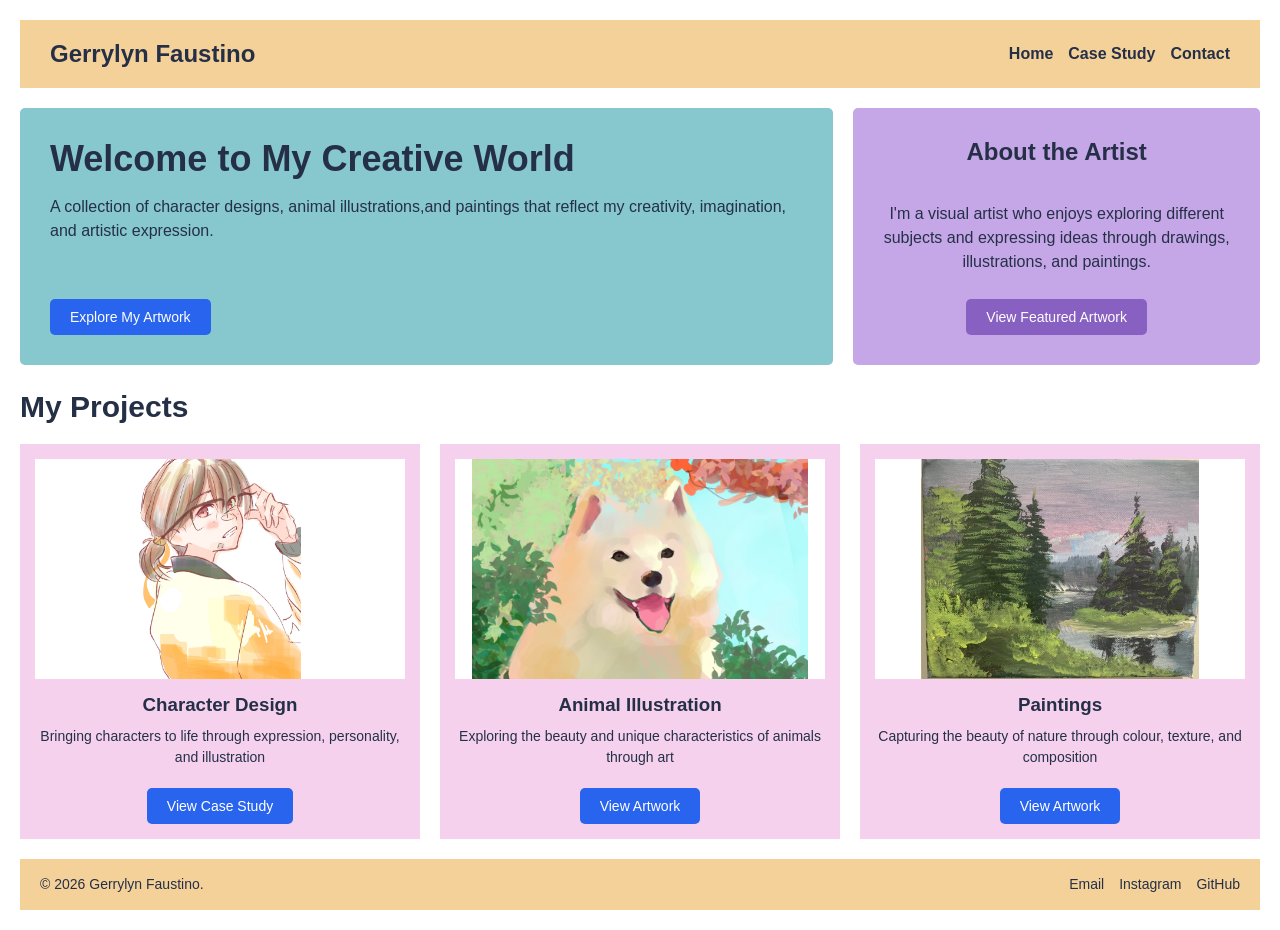
<file: index.html>
<!DOCTYPE html>
<html lang="en">
<head>
    <meta charset="UTF-8">
    <meta name="viewport" content="width=device-width, initial-scale=1.0">
    <title>Gerrylyn Faustino | Creative Portfolio</title>
    <link rel="stylesheet" href="css/style.css">
</head>

<body>

    <header class="site-header">

        <h2>Gerrylyn Faustino</h2>

        <nav>
            <a href="index.html">Home</a>
            <a href="detail.html">Case Study</a>
            <a href="#contact">Contact</a>
        </nav>

    </header>

    <main>


        <!--Hero Section-->    
        <section class="hero-grid">

            <div class="hero-main">
                <h1>Welcome to My Creative World</h1>
                <p> A collection of character designs, animal illustrations,and paintings that reflect my creativity, imagination, and artistic expression.</p>
                <a href="#projects" class="button">
                    Explore My Artwork
                </a>
            </div>

            <aside class="hero-about">
                <h2>About the Artist</h2>
                <p>I'm a visual artist who enjoys exploring different subjects and expressing ideas through drawings, illustrations, and paintings.</p>
                <a href="detail.html" class="button purple-button">
                    View Featured Artwork
                </a>
            </aside>

        </section>


        <!--Project Gallery-->
        <section id="projects" class="projects-section">

            <h2>My Projects</h2>
            <div class="cards-gallery">
                <article class="card">
                    <img src="images/artwork1.JPG" alt="Original anime character illustration">
                    <h3>Character Design</h3>
                    <p>Bringing characters to life through expression, personality, and illustration</p>
                    <a href="detail.html" class="button">
                        View Case Study
                    </a>
                </article>


                <article class="card">
                    <img src="images/drawingofmydog.jpg" alt="Drawing of my dog">
                    <h3>Animal Illustration</h3>
                    <p>Exploring the beauty and unique characteristics of animals through art</p>
                    <a href="detail.html" class="button">
                        View Artwork
                    </a>
                </article>

                <article class="card">
                    <img src="images/painting1.jpg" alt="Painting of a landscape with trees and a river">
                    <h3>Paintings</h3>
                    <p>Capturing the beauty of nature through colour, texture, and composition</p>
                    <a href="detail.html" class="button">
                        View Artwork
                    </a>
                </article>
            </div>
        </section>

    </main>

    <footer id="contact" class="site-footer">
        
        <p>&copy; 2026 Gerrylyn Faustino.</p>

        <div class="footer-links">
            <a href="mailto:gerrylynfaustino@gmail.com">Email</a>
            <a href="https://www.instagram.com/" target="_blank" rel="noopener noreferrer">Instagram</a>
            <a href="https://github.com/" target="_blank" rel="noopener noreferrer">GitHub</a>
        </div>

    </footer>


</body>
</html>
</file>
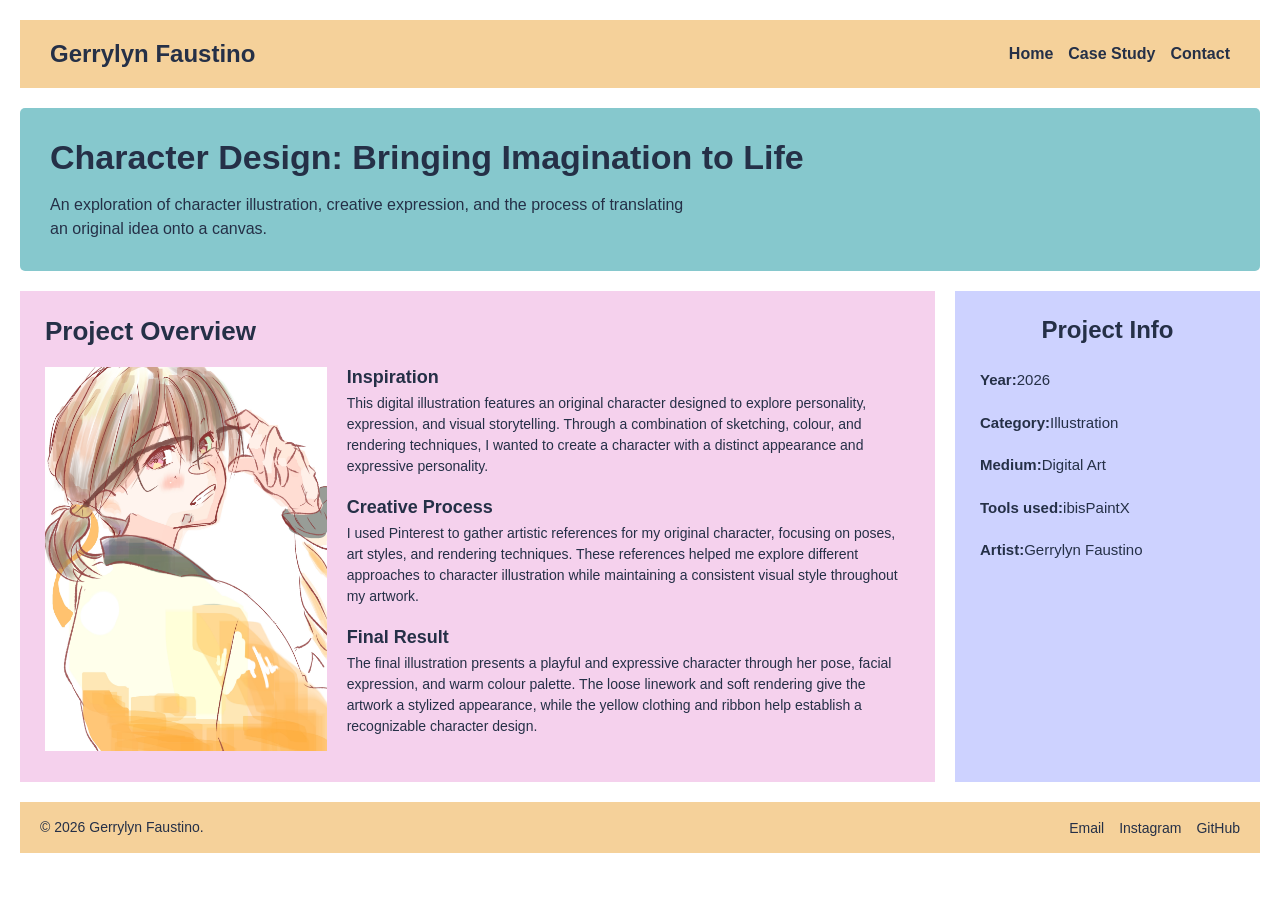
<file: detail.html>
<!DOCTYPE html>
<html lang="en">
<head>
    <meta charset="UTF-8">
    <meta name="viewport" content="width=device-width, initial-scale=1.0">
    <title>Character Design | Gerrylyn Faustino</title>
    <link rel="stylesheet" href="css/style.css">
</head>

<body>

    <header class="site-header">

        <h2>Gerrylyn Faustino</h2>

        <nav>
            <a href="index.html">Home</a>
            <a href="detail.html">Case Study</a>
            <a href="#contact">Contact</a>
        </nav>

    </header>
    
    
    <main class="detail-layout">

        <section class="detail-hero">
            <h1>Character Design: Bringing Imagination to Life</h1>
            <p>An exploration of character illustration, creative expression, and the process of translating an original idea onto a canvas.</p>
        </section>


        <section class="content-grid">
            <article class="project-overview">
                <h2>Project Overview</h2>
                <div class="overview-content">
                    <img src="images/artwork1.JPG" alt="Original anime character illustration">
                    <div class="overview-text">
                        <h3>Inspiration</h3>

                        <p>This digital illustration features an original
                            character designed to explore personality,
                            expression, and visual storytelling. Through
                            a combination of sketching, colour, and
                            rendering techniques, I wanted to create
                            a character with a distinct appearance
                            and expressive personality.
                        </p>

                        <h3>Creative Process</h3>

                        <p>I used Pinterest to gather artistic references
                            for my original character, focusing on poses,
                            art styles, and rendering techniques.
                            These references helped me explore different
                            approaches to character illustration while
                            maintaining a consistent visual style
                            throughout my artwork.

                        </p>

                        <h3>Final Result</h3>

                        <p>The final illustration presents a playful
                            and expressive character through her pose,
                            facial expression, and warm colour palette.
                            The loose linework and soft rendering give
                            the artwork a stylized appearance, while
                            the yellow clothing and ribbon help establish
                            a recognizable character design.

                        </p>
                    </div>    
                </div>
            </article>

            <aside class="project-info">
                <h2>Project Info</h2>
                <p><strong>Year:</strong>2026</p>
                <p><strong>Category:</strong>Illustration</p>
                <p><strong>Medium:</strong>Digital Art</p>
                <p><strong>Tools used:</strong>ibisPaintX</p>
                <p><strong>Artist:</strong>Gerrylyn Faustino</p>
            </aside>

        </section>

    </main>

    <footer id="contact" class="site-footer">
        
        <p>&copy; 2026 Gerrylyn Faustino.</p>

        <div class="footer-links">
            <a href="mailto:gerrylynfaustino@gmail.com">Email</a>
            <a href="https://www.instagram.com/" target="_blank" rel="noopener noreferrer">Instagram</a>
            <a href="https://github.com/" target="_blank" rel="noopener noreferrer">GitHub</a>
        </div>

    </footer>

</body>
</html>
</file>
<file: css/style.css>
/*Design Tokens */
:root {
    --peach: #F5D19A;
    --teal: #86C8CD;
    --purple: #C5A7E8;
    --pink: #F5D1ED;
    --lavender: #CDD2FF;
    --blue-button: #2864ED;
    --purple-button: #8860C2;
    --text-color: #253047;
    --white: #FFFFFF;
}

/* Global Styles */

* {
    box-sizing: border-box;
}

html {
    scroll-behavior: smooth;
}

body {
    font-family: Arial, Helvetica, sans-serif;
    margin: 0 auto;
    padding: 20px;
    max-width: 1440px;
    background-color: var(--white);
    color: var(--text-color);
}

h1, h2, h3 {
    margin-top: 0;
}

p {
    line-height: 1.5;
}

a {
    text-decoration: none;
}

/*Header - Flexbox */

.site-header {
    display: flex;
    justify-content: space-between;
    align-items: center;
    background-color: var(--peach);
    padding: 20px 30px;
    margin-bottom: 20px;
}

.site-header h2 {
    margin: 0;
    font-size: 24px;
}

.site-header nav {
    display: flex;
    gap: 15px;
}

.site-header nav a {
    color: var(--text-color);
    font-weight: bold;
}

.site-header nav a:hover {
    text-decoration: underline;
}

/*Buttons*/

.button {
    display: inline-block;
    background-color: var(--blue-button);
    color: white;
    padding: 10px 20px;
    border-radius: 5px;
    text-align: center;
    font-size: 14px;
    transition: background-color 0.2s;
}

.button:hover {
    background-color: #1648B8;
}

.purple-button {
    background-color: var(--purple-button);
}

.purple-button:hover {
    background-color: #7049A9;
}

/*Homepage Hero CSS Grid*/

.hero-grid {
    display: grid;
    grid-template-columns: 2fr 1fr;
    gap: 20px;
    margin-bottom: 25px;
}

.hero-main {
    background-color: var(--teal);
    padding: 30px;
    border-radius: 5px;
    display: flex;
    flex-direction: column;
    align-items: flex-start;
}

.hero-main h1 {
    font-size: 36px;
    margin-bottom: 15px;
}

.hero-main p {
    margin-top: 0;
    margin-bottom: 25px;
}

.hero-main .button {
    margin-top: auto;
}

.hero-about {
    background-color: var(--purple);
    padding: 30px;
    border-radius: 5px;
    display: flex;
    flex-direction: column;
    align-items: center;
    text-align: center;
}

.hero-about h2 {
    font-size: 24px;
}

.hero-about p {
    margin-bottom: 25px;
}

.hero-about .button {
    margin-top: auto;
}

/*Project Gallery*/

.projects-section {
    margin-bottom: 20px;
}

.projects-section h2 {
    font-size: 30px;
    margin-bottom: 20px;
}

.cards-gallery {
    display: grid;
    grid-template-columns:
        repeat(auto-fit, minmax(280px, 1fr));
    gap: 20px;
}

/*Project Cards - Flexbox*/

.card {
    display: flex;
    flex-direction: column;
    background-color: var(--pink);
    padding: 15px;
    text-align: center;
    min-width: 0;
}

.card img {
    width: 100%;
    height: 220px;
    object-fit: contain;
    background-color: white;
}

.card h3 {
    margin-top: 15px;
    margin-bottom: 10px;
}

.card p {
    font-size: 14px;
    margin-top: 0;
    margin-bottom: 20px;
}

.card .button {
    margin-top: auto;
    align-self: center;
}

/*Case Study Intro*/

.detail-hero {
    background-color: var(--teal);
    padding: 30px;
    margin-bottom: 20px;
    border-radius: 5px;
}

.detail-hero h1 {
    font-size: 34px;
    margin-bottom: 15px;
}

.detail-hero p {
    max-width: 650px;
    margin-bottom: 0;
}

/*Case Study - CSS Grid*/

.content-grid {
    display: grid;
    grid-template-columns: 3fr 1fr;
    gap: 20px;
    margin-bottom: 20px;
}

.project-overview {
    background-color: var(--pink);
    padding: 25px;
    min-width: 0;
}

.project-overview h2 {
    font-size: 26px;
    margin-bottom: 20px;
}

/*Project Overview Content*/

.overview-content {
    display: grid;
    grid-template-columns: 1fr 2fr;
    gap: 20px;
}

.overview-content img {
    width: 100%;
    height: auto;
    object-fit: contain;
    align-self: start;
}

.overview-text h3 {
    font-size: 18px;
    margin-bottom: 5px;
}

.overview-text p {
    font-size: 14px;
    margin-top: 0;
    margin-bottom: 20px;
}

/*Project Info Sidebar*/

.project-info {
    background-color: var(--lavender);
    padding: 25px;
}

.project-info h2 {
    font-size: 24px;
    text-align: center;
    margin-bottom: 25px;
}

.project-info p {
    margin-bottom: 20px;
    font-size: 15px;
}

/*Footer*/

.site-footer {
    display: flex;
    justify-content: space-between;
    align-items: center;
    background-color: var(--peach);
    padding: 15px 20px;
}

.site-footer p {
    margin: 0;
    font-size: 14px;
}

.footer-links {
    display: flex;
    gap: 15px;
}

.footer-links a {
    color: var(--text-color);
    font-size: 14px;
}

.footer-links a:hover {
    text-decoration: underline;
}

/* Responsive Design - Mobile*/

@media (max-width: 767px) {

    body {
        padding: 10px;
    }

    /* Header */
    .site-header {
        flex-direction: column;
        text-align: center;
        gap: 10px;
        padding: 15px;
    }

    .site-header h2 {
        font-size: 20px;
    }

    .site-header nav {
        justify-content: center;
        flex-wrap: wrap;
        gap: 10px;
    }

    .site-header nav a {
        font-size: 13px;
    }

    /* Homepage Hero */

    .hero-grid {
        grid-template-columns: 1fr;
        gap: 10px;
    }

    .hero-main {
        padding: 25px;
        align-items: center;
        text-align: center;
    }

    .hero-main h1 {
        font-size: 28px;
    }

    .hero-about {
        padding: 25px;
    }

    /* Project Gallery */

    .projects-section h2 {
        text-align: center;
        font-size: 26px;
    }

    .cards-gallery {
        grid-template-columns: 1fr;
        gap: 10px;
    }

    .card img {
        height: 200px;
    }

    /* Case Study */

    .detail-hero {
        padding: 25px;
        text-align: center;
    }

    .detail-hero h1 {
        font-size: 25px;
    }

    .content-grid {
        grid-template-columns: 1fr;
        gap: 10px;
    }

    .overview-content {
        grid-template-columns: 1fr;
    }

    .project-overview {
        padding: 20px;
    }

    .project-overview h2 {
        text-align: center;
    }

    .overview-content img {
        max-width: 100%;
    }

    .project-info {
        padding: 20px;
    }

    /* Footer */

    .site-footer {
        flex-direction: column;
        text-align: center;
        gap: 10px;
    }

    .footer-links {
        justify-content: center;
    }

}
</file>
